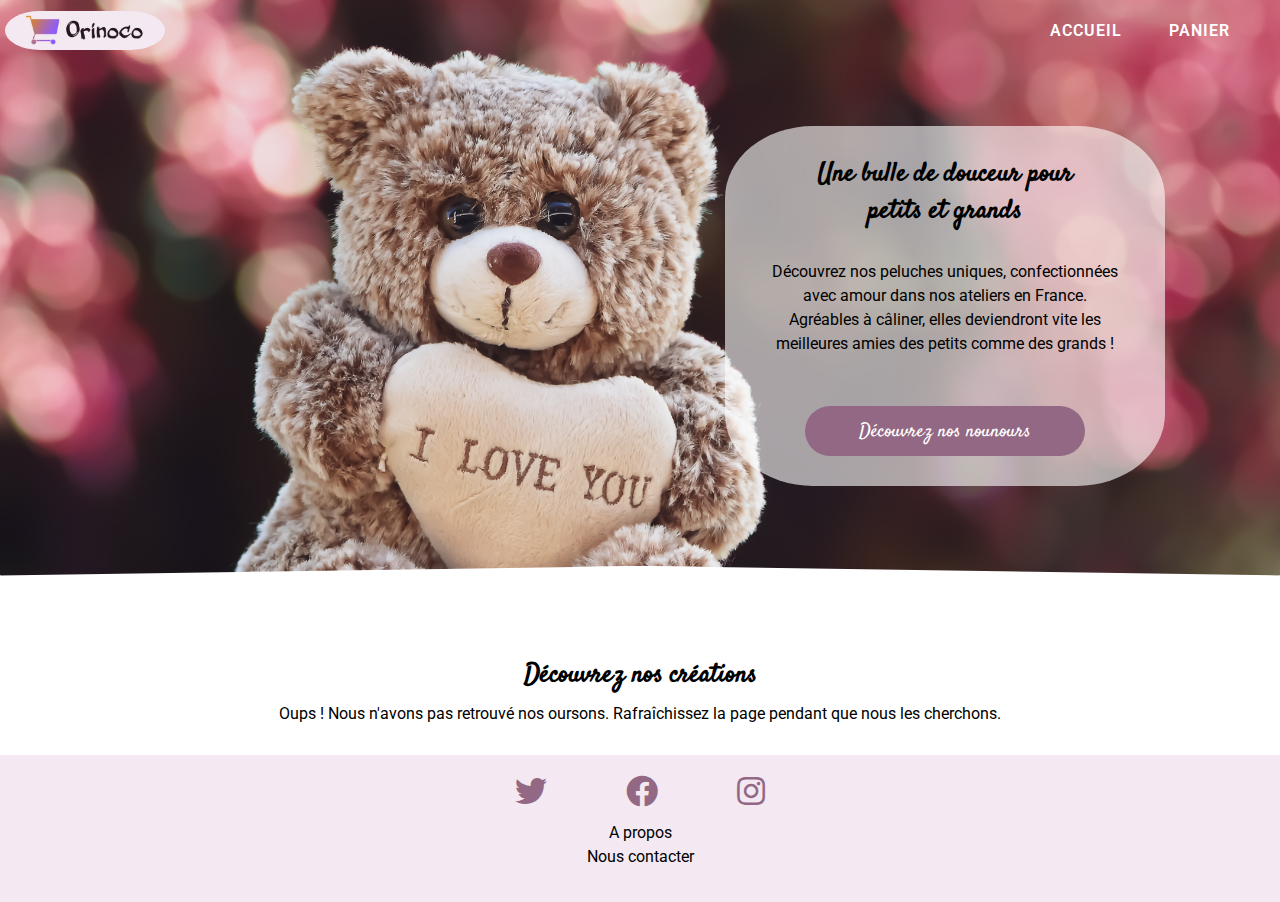
<file: frontend/index.html>
<!doctype html>
<html lang="FR">
<head>
    <meta charset="utf-8">
    <meta name="description" content="Découvrez nos peluches confectionnées en France. Toutes uniques, elles raviront petits et grands par leur">
    <meta name="viewport" content="width=device-width, initial-scale=1.0">
	<meta name="robots" content="index,follow">
    <link rel="shortcut icon" type="image/x-icon" href="./favicon_package_v0.16/favicon.ico">    

	<link rel="stylesheet" href="assets/css/style.css">
    <link href="https://fonts.googleapis.com/css2?family=Satisfy&display=swap" rel="stylesheet">
    <link href="https://fonts.googleapis.com/css2?family=Roboto:wght@100;300;400;500;700;900&family=Shrikhand&display=swap" rel="stylesheet">
    <link href="./fontawesome-free-5.15.3-web/fontawesome-free-5.15.3-web/css/all.min.css" type="text/css" rel="stylesheet">

    <title>Orinoco - Ours en peluche tout doux</title>    
</head>

<body>
    <div id="backgroundContainer">

    <!-- Header -->
    <header>
        <div id="logoPart">
            <a href="index.html"><img src="assets/img/logo_orinoco.jpg" alt="Logo Orinoco - créateur d'ours en peluche"></a>
        </div>
        <nav aria-label="Menu de navigation principal">
            <button id="mobileOnly" aria-expanded="false" aria-controls="navigationMenu" aria-label="Bouton de menu de navigation déroulable">
                <svg width="20" height="20" xmlns="http://www.w3.org/2000/svg" viewBox="0 0 448 512"><path d="M16 132h416c8.837 0 16-7.163 16-16V76c0-8.837-7.163-16-16-16H16C7.163 60 0 67.163 0 76v40c0 8.837 7.163 16 16 16zm0 160h416c8.837 0 16-7.163 16-16v-40c0-8.837-7.163-16-16-16H16c-8.837 0-16 7.163-16 16v40c0 8.837 7.163 16 16 16zm0 160h416c8.837 0 16-7.163 16-16v-40c0-8.837-7.163-16-16-16H16c-8.837 0-16 7.163-16 16v40c0 8.837 7.163 16 16 16z"/></svg>
            </button>
            <ul class="dropdownMenu inactive">
                <li><a aria-label="Bouton d'accès à la page d'accueil" aria-current="page" href="index.html">Accueil</a></li>
                <li><a aria-label="Bouton d'accès au panier" href="panier.html">Panier</a></li>
            </ul>
            <ul id="navigationMenu">
                <li><a aria-label="Bouton d'accès à la page d'accueil" aria-current="page" href="index.html">Accueil</a></li>
                <li><a aria-label="Bouton d'accès au panier" href="panier.html">Panier<span></span><svg class="cartIcon" width="23" height="23" xmlns="http://www.w3.org/2000/svg" viewBox="0 0 512 512"><!-- Font Awesome Free 5.15.4 by @fontawesome - https://fontawesome.com License - https://fontawesome.com/license/free (Icons: CC BY 4.0, Fonts: SIL OFL 1.1, Code: MIT License) --><path d="M256 8C119 8 8 119 8 256s111 248 248 248 248-111 248-248S393 8 256 8z"/></svg>
                </a></li>
            </ul>
        </nav>
    </header>
 
    <!-- Bannière hero et ours en peluche -->
    <main>
        <section aria-label="Bannière principale">
            <div id="heroSection">
                <div id="heroSection_blank">
                    <div>
                        <h1>Une bulle de douceur pour petits et grands</h1>
                        <p>Découvrez nos peluches uniques, confectionnées avec amour dans nos ateliers en France.<br> Agréables à câliner, elles deviendront vite les meilleures amies des petits comme des grands ! </p>
                    </div>
                    <div id="button">
                        <button aria-label="Accéder aux articles en vente" onclick="window.location.href = 'index.html#mainSection'">Découvrez nos nounours</button>
                    </div>
                </div>
            </div>
        </section>

        <section id="mainSection" aria-label="Articles en vente">
            <h2>Découvrez nos créations</h2>          
            <div class="mainSection__items">
                <template>
                    <a>
                        <article class="itemCard">
                            <img>
                            <div class="nameSection">
                                <h3></h3>
                                <p></p>
                            </div>
                            <p></p>
                            <button class="discoverButton">                               
                            </button>
                        </article>
                    </a>
                </template>
            </div>
        </section>
    </main>


    <!-- Footer --> 
    <footer>
        <div id="socialPart">
            <a aria-label="Logo Twitter cliquable" href="#"><i class="fab fa-twitter fa-2x" title="Logo cliquable : Twitter"></i></a>
            <a aria-label="Logo Facebook cliquable" href="#"><i class="fab fa-facebook fa-2x" title="Logo cliquable : Facebook"></i></a>
            <a aria-label="Logo Instagram cliquable" href="#"><i class="fab fa-instagram fa-2x" title="Logo cliquable : Instagram"></i></a>
        </div>
        <ul>
                <li><a href="#">A propos</a></li>
                <li><a href="#">Nous contacter</a></li>
        </ul>
    </footer>

    </div>

    <script src="assets/js/classes.js"></script>
    <script src="assets/js/cartManager.js"></script>
    <script src="assets/js/home.js"></script>
</body>
</file>
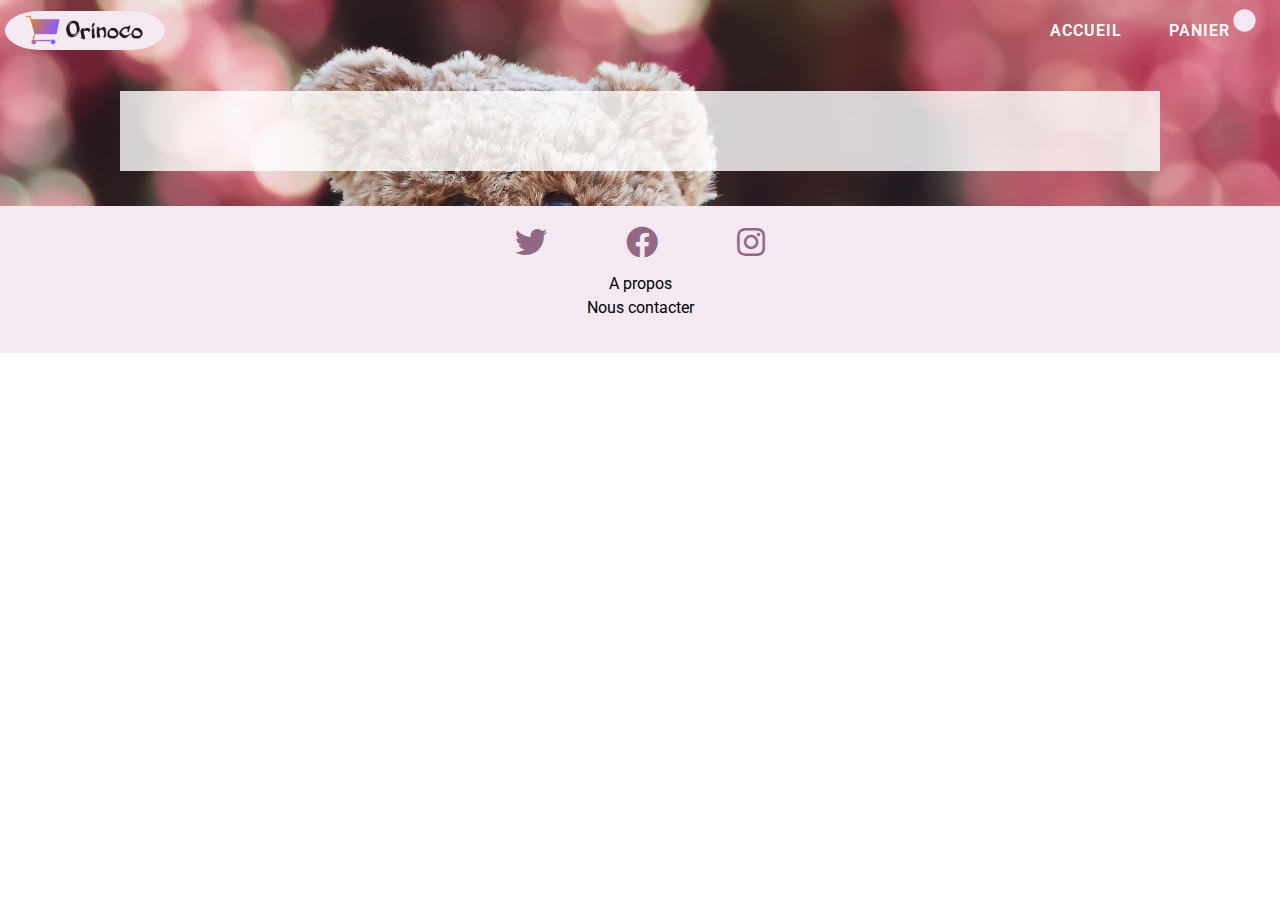
<file: frontend/confirm_commande.html>
<!doctype html>
<html lang="FR">
<head>
    <meta charset="utf-8">
    <meta name="viewport" content="width=device-width, initial-scale=1.0">
	<meta name="robots" content="index,follow">
    <link rel="shortcut icon" type="image/x-icon" href="./favicon_package_v0.16/favicon.ico">      

	<link rel="stylesheet" href="assets/css/orderconfirmstyle.css">
    <link href="https://fonts.googleapis.com/css2?family=Satisfy&display=swap" rel="stylesheet">
    <link href="https://fonts.googleapis.com/css2?family=Roboto:wght@100;300;400;500;700;900&family=Shrikhand&display=swap" rel="stylesheet">
    <link href="./fontawesome-free-5.15.3-web/fontawesome-free-5.15.3-web/css/all.min.css" type="text/css" rel="stylesheet">

    <title>Confirmation de commande - Orinoco</title>    
</head>

<body>
    <div id="backgroundContainer">

    <!-- Header -->
    <header>
        <div id="logoPart">
            <a href="index.html"><img src="assets/img/logo_orinoco.jpg" alt="Logo Orinoco - créateur d'ours en peluche"></a>
        </div>
        <nav aria-label="Menu de navigation principal">
            <button id="mobileOnly" aria-expanded="false" aria-controls="navigationMenu" aria-label="Bouton de menu de navigation déroulable">
                <svg width="20" height="20" xmlns="http://www.w3.org/2000/svg" viewBox="0 0 448 512"><path d="M16 132h416c8.837 0 16-7.163 16-16V76c0-8.837-7.163-16-16-16H16C7.163 60 0 67.163 0 76v40c0 8.837 7.163 16 16 16zm0 160h416c8.837 0 16-7.163 16-16v-40c0-8.837-7.163-16-16-16H16c-8.837 0-16 7.163-16 16v40c0 8.837 7.163 16 16 16zm0 160h416c8.837 0 16-7.163 16-16v-40c0-8.837-7.163-16-16-16H16c-8.837 0-16 7.163-16 16v40c0 8.837 7.163 16 16 16z"/></svg>
            </button>
            <ul class="dropdownMenu inactive">
                <li><a aria-label="Bouton d'accès à la page d'accueil" href="index.html">Accueil</a></li>
                <li><a aria-label="Bouton d'accès au panier" href="panier.html">Panier</a></li>
            </ul>
            <ul id="navigationMenu">
                <li><a aria-label="Bouton d'accès à la page d'accueil" href="index.html">Accueil</a></li>
                <li><a aria-label="Bouton d'accès au panier" href="panier.html">Panier<span></span><svg class="cartIcon" width="23" height="23" xmlns="http://www.w3.org/2000/svg" viewBox="0 0 512 512"><!-- Font Awesome Free 5.15.4 by @fontawesome - https://fontawesome.com License - https://fontawesome.com/license/free (Icons: CC BY 4.0, Fonts: SIL OFL 1.1, Code: MIT License) --><path d="M256 8C119 8 8 119 8 256s111 248 248 248 248-111 248-248S393 8 256 8z"/></svg>
                </a></li>
            </ul>
        </nav>
    </header>

    <!-- Contenu du panier et formulaire de commande -->
    <main>
        <div id="confirmSection">
            <template>
                <h1></h1>
                <p></p>
                <h2>Récapitulatif de la commande</h2>
                <table>
                    <thead>
                        <tr>
                            <th>Libellé produit</th>
                            <th>Couleur</th>
                            <th>Quantité</th>
                            <th>Prix TTC</th>
                        </tr>
                    </thead>
                    <tbody>
                    </tbody>
                    <tfoot>
                        <tr>
                            <td colspan="3">Montant total TTC</td>
                            <td id="totalPrice"></td>
                        </tr>
                    </tfoot>
                </table>
                <p id="mailSentence"></p>
                <p>Des questions ? Pour toute demande, contactez-nous au 01.02.03.04.05.</p>
            </template>
        </div>
    </main>


    <!-- Footer -->
    <footer>
        <div id="socialPart">
            <a aria-label="Logo Twitter cliquable" href="#"><i class="fab fa-twitter fa-2x"></i></a>
            <a aria-label="Logo Facebook cliquable" href="#"><i class="fab fa-facebook fa-2x"></i></a>
            <a aria-label="Logo Instagram cliquable" href="#"><i class="fab fa-instagram fa-2x"></i></a>
        </div>
        <ul>
                <li><a href="#">A propos</a></li>
                <li><a href="#">Nous contacter</a></li>
        </ul> 
    </footer>
</div>

<script src="assets/js/classes.js"></script>
<script src="assets/js/cartManager.js"></script>
<script src="assets/js/orderconfirm.js"></script>
</body>
</html>
</file>
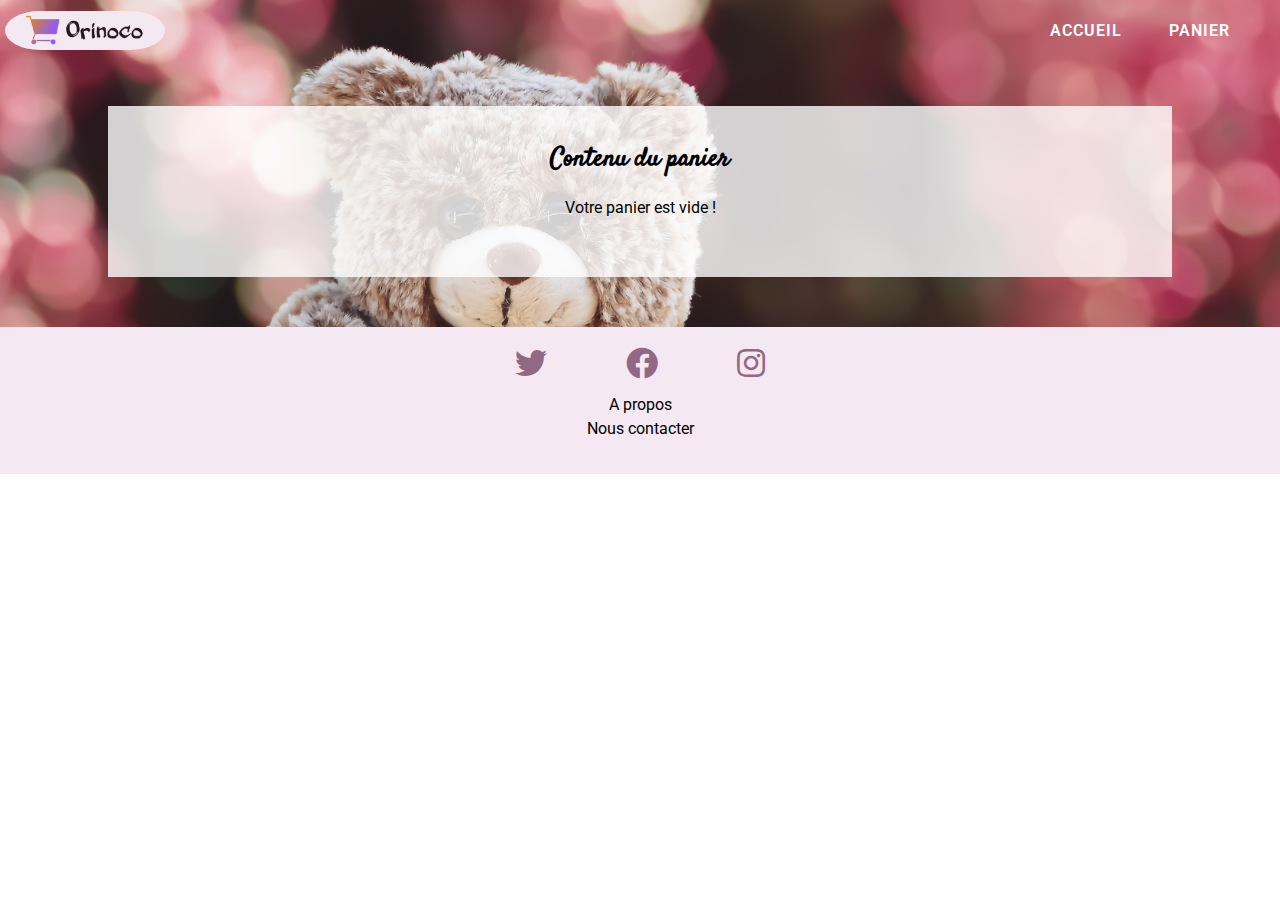
<file: frontend/panier.html>
<!DOCTYPE html>
<html lang="FR">
<head>
    <meta charset="utf-8">
    <meta name="viewport" content="width=device-width, initial-scale=1.0">
	<meta name="robots" content="index,follow">
    <link rel="shortcut icon" type="image/x-icon" href="./favicon_package_v0.16/favicon.ico">     

	<link rel="stylesheet" href="assets/css/cartstyle.css">
    <link href="https://fonts.googleapis.com/css2?family=Satisfy&display=swap" rel="stylesheet">
    <link href="https://fonts.googleapis.com/css2?family=Roboto:wght@100;300;400;500;700;900&family=Shrikhand&display=swap" rel="stylesheet">
    <link href="./fontawesome-free-5.15.3-web/fontawesome-free-5.15.3-web/css/all.min.css" type="text/css" rel="stylesheet">

    <title>Votre panier - Orinoco</title>    
</head>

<body>
    <div id="backgroundContainer">

    <!-- Header -->
    <header>
        <div id="logoPart">
            <a href="index.html"><img src="assets/img/logo_orinoco.jpg" alt="Logo Orinoco - créateur d'ours en peluche"></a>
        </div>
        <nav aria-label="Menu de navigation principal">
            <button id="mobileOnly" aria-expanded="false" aria-controls="navigationMenu" aria-label="Bouton de menu de navigation déroulable">
                <svg width="20" height="20" xmlns="http://www.w3.org/2000/svg" viewBox="0 0 448 512"><path d="M16 132h416c8.837 0 16-7.163 16-16V76c0-8.837-7.163-16-16-16H16C7.163 60 0 67.163 0 76v40c0 8.837 7.163 16 16 16zm0 160h416c8.837 0 16-7.163 16-16v-40c0-8.837-7.163-16-16-16H16c-8.837 0-16 7.163-16 16v40c0 8.837 7.163 16 16 16zm0 160h416c8.837 0 16-7.163 16-16v-40c0-8.837-7.163-16-16-16H16c-8.837 0-16 7.163-16 16v40c0 8.837 7.163 16 16 16z"/></svg>
            </button>
            <ul class="dropdownMenu inactive">
                <li><a aria-label="Bouton d'accès à la page d'accueil" href="index.html">Accueil</a></li>
                <li><a aria-label="Bouton d'accès au panier"  aria-current="page" href="panier.html">Panier</a></li>
            </ul>
            <ul id="navigationMenu">
                <li><a aria-label="Bouton d'accès à la page d'accueil"  href="index.html">Accueil</a></li>
                <li><a aria-label="Bouton d'accès au panier" aria-current="page" href="panier.html">Panier<span></span><svg class="cartIcon" width="23" height="23" xmlns="http://www.w3.org/2000/svg" viewBox="0 0 512 512"><!-- Font Awesome Free 5.15.4 by @fontawesome - https://fontawesome.com License - https://fontawesome.com/license/free (Icons: CC BY 4.0, Fonts: SIL OFL 1.1, Code: MIT License) --><path d="M256 8C119 8 8 119 8 256s111 248 248 248 248-111 248-248S393 8 256 8z"/></svg>
                </a></li>
            </ul>
        </nav>
    </header>
    

    <!-- Contenu du panier et formulaire de commande --> 
    <main>
        <div id="cartSection">
            <h1>Contenu du panier</h1>
            <div id="cartSection__items">
                <table>
                    <thead>
                        <tr>
                            <th class="imageColumn">Article</th>
                            <th>Libellé produit</th>
                            <th>Couleur</th>
                            <th>Prix unitaire</th>
                            <th>Quantité</th>
                            <td></td>
                            <th>Total</th>
                        </tr>
                    </thead>
                    <tbody>
                        <template>
                            <tr>
                                <td class="imageColumn" ><img></td>
                                <td></td>
                                <td></td>
                                <td></td>
                                <td class="quantityCell">
                                    <svg class="changeQuantity__item minusSign" width="15" height="15" aria-label="Enlever un article" xmlns="http://www.w3.org/2000/svg" viewBox="0 0 448 512"><path d="M400 32H48C21.5 32 0 53.5 0 80v352c0 26.5 21.5 48 48 48h352c26.5 0 48-21.5 48-48V80c0-26.5-21.5-48-48-48zM92 296c-6.6 0-12-5.4-12-12v-56c0-6.6 5.4-12 12-12h264c6.6 0 12 5.4 12 12v56c0 6.6-5.4 12-12 12H92z"/></svg>    
                                    <label>Quantité</label>
                                    <input size="1" type="number" aria-disabled="true" disabled/>
                                    <svg class="changeQuantity__item plusSign" width="15" height="15" aria-label="Ajouter un article" xmlns="http://www.w3.org/2000/svg" viewBox="0 0 448 512"><path d="M400 32H48C21.5 32 0 53.5 0 80v352c0 26.5 21.5 48 48 48h352c26.5 0 48-21.5 48-48V80c0-26.5-21.5-48-48-48zm-32 252c0 6.6-5.4 12-12 12h-92v92c0 6.6-5.4 12-12 12h-56c-6.6 0-12-5.4-12-12v-92H92c-6.6 0-12-5.4-12-12v-56c0-6.6 5.4-12 12-12h92v-92c0-6.6 5.4-12 12-12h56c6.6 0 12 5.4 12 12v92h92c6.6 0 12 5.4 12 12v56z"/></svg>                                                                       
                                </td>
                                <td><svg class="binSvg" width="15" height="15" aria-label="Bouton de mise à la poubelle de l'article" xmlns="http://www.w3.org/2000/svg" viewBox="0 0 448 512"><path d="M32 464a48 48 0 0 0 48 48h288a48 48 0 0 0 48-48V128H32zm272-256a16 16 0 0 1 32 0v224a16 16 0 0 1-32 0zm-96 0a16 16 0 0 1 32 0v224a16 16 0 0 1-32 0zm-96 0a16 16 0 0 1 32 0v224a16 16 0 0 1-32 0zM432 32H312l-9.4-18.7A24 24 0 0 0 281.1 0H166.8a23.72 23.72 0 0 0-21.4 13.3L136 32H16A16 16 0 0 0 0 48v32a16 16 0 0 0 16 16h416a16 16 0 0 0 16-16V48a16 16 0 0 0-16-16z"/></svg>
                                </td>
                                <td></td>
                            </tr>
                        </template>
                    </tbody> 
                    <tfoot> 
                        <tr>
                            <td colspan="7" id="totalPriceCart"><strong>Montant total TTC : </strong></td>
                        </tr>                       
                    </tfoot>
                </table>  
         
            </div>
            <h2>C'est presque terminé ! Il ne nous manque que quelques informations...</h2>
            <form action="#" method="POST" id="orderForm">
                <div class="formInputs">
                    <div>
                        <label for="firstName">Prénom</label><input class="formInputs__input" id="firstName" name="firstName" size="30" placeholder="André" pattern="[a-zA-ZÀ-ÿ- ]+" minlength="2" required aria-required="true"/>
                    </div>
                    <div>
                        <label for="lastName">Nom</label><input class="formInputs__input" id="lastName" name="lastName" size="30" placeholder="Dupont" pattern="[a-zA-ZÀ-ÿ- ]+" minlength="2" required aria-required="true"/>
                    </div>
                    <div>
                        <label for="address">Adresse</label><input class="formInputs__input" id="address" name="address" size="30" placeholder="2 Rue du Petit Pont" pattern="[0-9a-zA-ZÀ-ÿ- ]+" minlength="7" required aria-required="true" />
                    </div>
                    <div>
                        <label for="city">Ville</label><input class="formInputs__input" id="city" name="city" size="30" placeholder="Saint-Priest" pattern="[a-zA-ZÀ-ÿ- ]+" minlength="2" required aria-required="true" />
                    </div>
                    <div>
                        <label for="email">Adresse mail</label><input class="formInputs__input" id="email" name="email" type="email" pattern="[a-z0-9._+-]+@[a-z0-9.-]+\.[a-z]{2,3}$" size="30" placeholder="andredupont@gmail.com" required aria-required="true" />
                    </div>
                </div>
                <div id="button">
                    <button id="orderButton" type="submit">Commander</button>
                </div>
            </form>
        </div>
    </main>


    <!-- Footer -->
    <footer>
        <div id="socialPart">
            <a aria-label="Logo Twitter cliquable" href="#"><i class="fab fa-twitter fa-2x"></i></a>
            <a aria-label="Logo Facebook cliquable" href="#"><i class="fab fa-facebook fa-2x"></i></a>
            <a aria-label="Logo Instagram cliquable" href="#"><i class="fab fa-instagram fa-2x"></i></a>
        </div>
        <ul>
                <li><a href="#">A propos</a></li>
                <li><a href="#">Nous contacter</a></li>
        </ul>
    </footer>
</div>

<script src="assets/js/classes.js"></script>
<script src="assets/js/cartManager.js"></script>
<script src="assets/js/cart.js"></script>
</body>
</html>
</file>
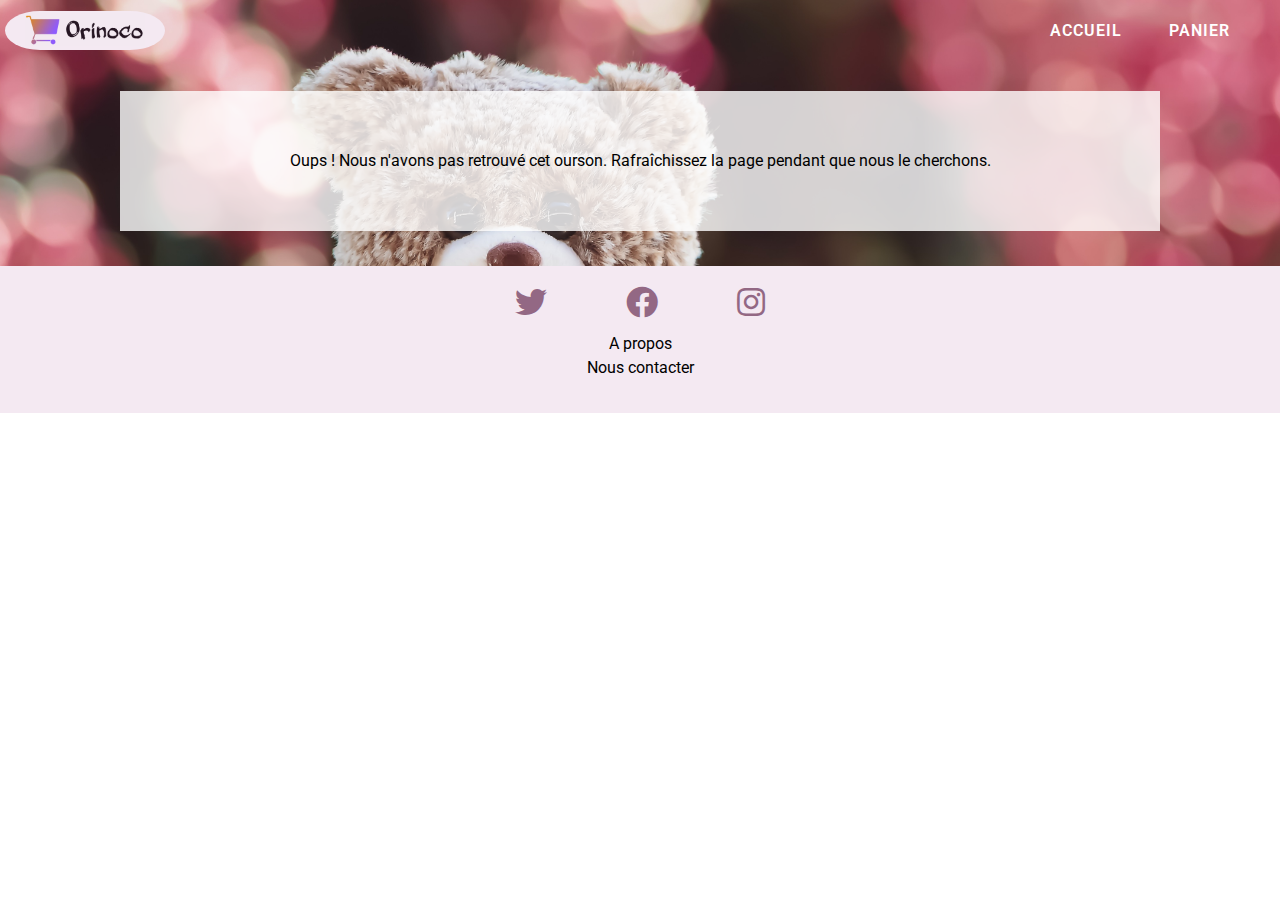
<file: frontend/produit.html>
<!doctype html>
<html lang="FR">
<head>
    <meta charset="utf-8">
    <meta name="viewport" content="width=device-width, initial-scale=1.0">
	<meta name="robots" content="index,follow">
    <link rel="shortcut icon" type="image/x-icon" href="./favicon_package_v0.16/favicon.ico">     

	<link rel="stylesheet" href="assets/css/productstyle.css">
    <link href="https://fonts.googleapis.com/css2?family=Satisfy&display=swap" rel="stylesheet">
    <link href="https://fonts.googleapis.com/css2?family=Roboto:wght@100;300;400;500;700;900&family=Shrikhand&display=swap" rel="stylesheet">
    <link href="./fontawesome-free-5.15.3-web/fontawesome-free-5.15.3-web/css/all.min.css" type="text/css" rel="stylesheet">

    <title>Informations produit - Orinoco</title>    
</head>

<body>
    <div id="backgroundContainer">

    <!-- Header -->
    <header>
        <div id="logoPart">
            <a href="index.html"><img src="assets/img/logo_orinoco.jpg" alt="Logo Orinoco - créateur d'ours en peluche"></a>
        </div>
        <nav aria-label="Menu de navigation principal">
            <button id="mobileOnly" aria-expanded="false" aria-controls="navigationMenu" aria-label="Bouton de menu de navigation déroulable">
                <svg width="20" height="20" xmlns="http://www.w3.org/2000/svg" viewBox="0 0 448 512"><path d="M16 132h416c8.837 0 16-7.163 16-16V76c0-8.837-7.163-16-16-16H16C7.163 60 0 67.163 0 76v40c0 8.837 7.163 16 16 16zm0 160h416c8.837 0 16-7.163 16-16v-40c0-8.837-7.163-16-16-16H16c-8.837 0-16 7.163-16 16v40c0 8.837 7.163 16 16 16zm0 160h416c8.837 0 16-7.163 16-16v-40c0-8.837-7.163-16-16-16H16c-8.837 0-16 7.163-16 16v40c0 8.837 7.163 16 16 16z"/></svg>
            </button>
            <ul class="dropdownMenu inactive">
                <li><a aria-label="Bouton d'accès à la page d'accueil" href="index.html">Accueil</a></li>
                <li><a aria-label="Bouton d'accès au panier" href="panier.html">Panier</a></li>
            </ul>
            <ul id="navigationMenu">
                <li><a aria-label="Bouton d'accès à la page d'accueil" href="index.html">Accueil</a></li>
                <li><a aria-label="Bouton d'accès au panier" href="panier.html">Panier<span></span><svg class="cartIcon" width="23" height="23" xmlns="http://www.w3.org/2000/svg" viewBox="0 0 512 512"><!-- Font Awesome Free 5.15.4 by @fontawesome - https://fontawesome.com License - https://fontawesome.com/license/free (Icons: CC BY 4.0, Fonts: SIL OFL 1.1, Code: MIT License) --><path d="M256 8C119 8 8 119 8 256s111 248 248 248 248-111 248-248S393 8 256 8z"/></svg>
                </a></li>
            </ul>
        </nav>
    </header>

    <!-- Contenu principal - Présentation de l'article sélectionné -->
    <main>
        <div id="productSection">
            <template>
                <h1></h1> 
                <div id="teddyPresentation">
                    <img>
                    <div id="teddyPresentation__info">
                        <p></p>
                        <p></p>
                    </div>
                    <div>
                        <form method="POST" action="#" aria-label="Choix de la couleur de l'article">
                            <p>
                                <label for="colors">Quelle couleur préférez-vous pour votre nouveau compagnon ?</label>
                                <select name="colors" id="colors">
                                </select>
                            </p>
                        </form> 
                        <button class="addToCartButton">
                            Ajouter au panier
                        </button>
                    </div>
                </div>
            </template>
        </div>       
    </main>


    <!-- Footer --> 
    <footer>
        <div id="socialPart">
            <a aria-label="Logo Twitter cliquable" href="#"><i class="fab fa-twitter fa-2x" title="Logo cliquable : Twitter"></i></a>
            <a aria-label="Logo Facebook cliquable" href="#"><i class="fab fa-facebook fa-2x" title="Logo cliquable : Facebook"></i></a>
            <a aria-label="Logo Instagram cliquable" href="#"><i class="fab fa-instagram fa-2x" title="Logo cliquable : Instagram"></i></a>
        </div> 
        <ul>
                <li><a href="#">A propos</a></li>
                <li><a href="#">Nous contacter</a></li>
        </ul>
    </footer>
</div>

<script src="assets/js/classes.js"></script>
<script src="assets/js/cartManager.js"></script>
<script src="assets/js/product.js"></script> 

</body>
</html>
</file>
<file: frontend/assets/css/style.css>
body {
  margin: 0;
  padding: 0;
  width: auto;
  font-family: "Roboto";
}

h1, h2 {
  font-family: "Satisfy";
  margin: auto;
}

p {
  margin-top: 10px;
  padding: 0;
}

a {
  color: black;
  text-decoration: none;
}

span {
  position: absolute;
  top: 10px;
  right: 30px;
  z-index: 1;
  color: black;
}

span.noDisplay {
  display: none;
  color: transparent;
}

header {
  display: -webkit-box;
  display: -ms-flexbox;
  display: flex;
  -webkit-box-pack: justify;
      -ms-flex-pack: justify;
          justify-content: space-between;
  -webkit-box-align: center;
      -ms-flex-align: center;
          align-items: center;
  padding: 0;
}

@media all and (min-width: 483px) {
  header {
    padding: 0 50px 0px 0px;
  }
}

header img {
  width: 80px;
  margin-top: 5px;
}

@media all and (min-width: 483px) {
  header img {
    width: 120px;
    margin-top: 2px;
  }
}

header a {
  font-weight: 600;
  color: white;
  text-transform: uppercase;
  letter-spacing: 1px;
}

nav ul {
  display: none;
}

@media all and (min-width: 483px) {
  nav ul {
    display: initial;
    display: -webkit-box;
    display: -ms-flexbox;
    display: flex;
    width: 180px;
    -webkit-box-pack: justify;
        -ms-flex-pack: justify;
            justify-content: space-between;
  }
}

nav ul li {
  color: white;
}

.dropdownMenu {
  width: 100%;
  height: 75px;
  margin: auto;
  position: absolute;
  top: 50px;
  right: 0px;
  padding: 5px 0;
  color: black;
  background-color: #392934e0;
}

.dropdownMenu.inactive {
  display: none;
}

.dropdownMenu.active {
  display: initial;
}

@media all and (min-width: 483px) {
  .dropdownMenu.active {
    display: none;
  }
}

.dropdownMenu li {
  padding: 5px 0;
}

#mobileOnly {
  fill: white;
  background-color: transparent;
  padding-top: 15px;
  width: 80px;
  border-radius: 0;
}

@media all and (min-width: 483px) {
  #mobileOnly {
    display: none;
  }
}

#mobileOnly:hover::after {
  opacity: 0;
}

#mobileOnly.opened {
  background-color: #392934e0;
}

#logoPart {
  background-color: #f4e9f2;
  width: 110px;
  border-radius: 30% / 70%;
  margin: 5px 0px 0px 5px;
  text-align: center;
}

@media all and (min-width: 483px) {
  #logoPart {
    width: 160px;
  }
}

.cartIcon {
  position: absolute;
  top: 9px;
  right: 24px;
  z-index: 0;
  fill: #f4e9f2;
}

.cartIcon.noDisplay {
  display: none;
}

#backgroundContainer {
  background-image: url(../img/teddy-5091798.jpg);
  background-attachment: fixed;
  background-size: cover;
  background-position-x: -100px;
}

@media all and (min-width: 993px) {
  #backgroundContainer {
    background-position-x: -70px;
  }
}

button {
  background-color: #936884;
  color: white;
  height: 50px;
  border-radius: 25px;
  cursor: pointer;
  position: relative;
  border: none;
  font-size: 1.2em;
  font-family: "Satisfy";
}

button:hover::after {
  opacity: 0.2;
}

button::after {
  content: "";
  position: absolute;
  top: 0;
  right: 0;
  bottom: 0;
  left: 0;
  background-color: #c9b2c1;
  color: white;
  border: none;
  border-radius: 25px;
  opacity: 0;
  -webkit-transition: opacity 250ms;
  transition: opacity 250ms;
  -webkit-box-shadow: 2px 2px 10px #936884;
          box-shadow: 2px 2px 10px #936884;
}

footer {
  background-color: #f4e9f2;
  margin: 0;
  padding: 20px 0;
}

ul {
  text-align: center;
  list-style-type: none;
  padding: 0;
}

ul li {
  margin-top: 5px;
}

#socialPart {
  width: 70%;
  margin: auto;
  display: -webkit-box;
  display: -ms-flexbox;
  display: flex;
  -webkit-box-pack: justify;
      -ms-flex-pack: justify;
          justify-content: space-between;
}

@media all and (min-width: 483px) {
  #socialPart {
    width: 250px;
  }
}

i {
  color: #936884;
}

i:hover {
  color: #573e4e;
}

a {
  width: auto;
}

@media all and (min-width: 993px) {
  a {
    max-width: 250px;
  }
}

h1, h2 {
  font-size: 1.6em;
}

h1 {
  width: 85%;
  padding: 10px 0;
}

@media all and (min-width: 483px) {
  h1 {
    width: 70%;
  }
}

h2 {
  margin: auto;
  margin-top: 50px;
}

@media all and (min-width: 483px) {
  h2 {
    padding-top: 40px;
  }
}

button {
  width: 70%;
}

section {
  text-align: center;
}

#heroSection {
  height: 500px;
  margin: 0 auto 10px auto;
  display: -webkit-box;
  display: -ms-flexbox;
  display: flex;
  -webkit-box-orient: vertical;
  -webkit-box-direction: normal;
      -ms-flex-direction: column;
          flex-direction: column;
  -ms-flex-pack: distribute;
      justify-content: space-around;
}

@media all and (min-width: 483px) {
  #heroSection {
    height: 400px;
  }
}

@media all and (min-width: 993px) {
  #heroSection {
    height: 500px;
    background-color: transparent;
    -webkit-box-align: end;
        -ms-flex-align: end;
            align-items: flex-end;
    padding-right: 100px;
  }
}

#heroSection_blank {
  background-color: rgba(255, 255, 255, 0.6);
  padding: 20px 20px 30px 20px;
  margin: 0px 10px 0px 10px;
  height: 310px;
}

@media all and (min-width: 483px) {
  #heroSection_blank {
    margin: 0px auto;
    width: 400px;
    border-radius: 10%;
  }
}

@media all and (min-width: 993px) {
  #heroSection_blank {
    border-radius: 20%;
    margin: 0px 15px 0px 0px;
  }
}

#heroSection_blank p {
  margin: 3% 0 9% 0;
  line-height: 1.5em;
}

@media all and (min-width: 483px) {
  #heroSection_blank p {
    margin: 20px 5% 50px 5%;
  }
}

#mainSection {
  -webkit-clip-path: polygon(50% 0%, 100% 1%, 100% 100%, 0 100%, 0% 1%);
          clip-path: polygon(50% 0%, 100% 1%, 100% 100%, 0 100%, 0% 1%);
  background-color: white;
  margin: 0;
  border: white solid 1px;
}

@media all and (min-width: 483px) {
  #mainSection {
    -webkit-clip-path: polygon(50% 0%, 100% 5%, 100% 100%, 0 100%, 0% 5%);
            clip-path: polygon(50% 0%, 100% 5%, 100% 100%, 0 100%, 0% 5%);
  }
}

.mainSection__items {
  display: -webkit-box;
  display: -ms-flexbox;
  display: flex;
  -webkit-box-orient: horizontal;
  -webkit-box-direction: normal;
      -ms-flex-direction: row;
          flex-direction: row;
  -ms-flex-wrap: wrap;
      flex-wrap: wrap;
  -webkit-box-pack: center;
      -ms-flex-pack: center;
          justify-content: center;
}

@media all and (min-width: 993px) {
  .mainSection__items {
    -webkit-box-pack: space-evenly;
        -ms-flex-pack: space-evenly;
            justify-content: space-evenly;
  }
}

.itemCard {
  width: 70%;
  max-width: 300px;
  border-radius: 20%;
  margin: 50px auto;
}

@media all and (min-width: 993px) {
  .itemCard {
    width: 25%;
    min-width: 200px;
  }
}

.itemCard img {
  width: 100%;
  border-radius: 20%;
}

.itemCard p:nth-child(3) {
  padding: 0 15px 0 15px;
  font-size: 0.8em;
}

.itemCard button {
  margin: 25px 0px;
}

.nameSection {
  display: -webkit-box;
  display: -ms-flexbox;
  display: flex;
  -ms-flex-pack: distribute;
      justify-content: space-around;
  -webkit-box-align: baseline;
      -ms-flex-align: baseline;
          align-items: baseline;
}

.nameSection .cartButton {
  width: 60px;
  position: relative;
}

.discoverButton {
  width: 100%;
}
/*# sourceMappingURL=style.css.map */
</file>
<file: frontend/assets/css/orderconfirmstyle.css>
body {
  margin: 0;
  padding: 0;
  width: auto;
  font-family: "Roboto";
}

h1, h2 {
  font-family: "Satisfy";
  margin: auto;
}

p {
  margin-top: 10px;
  padding: 0;
}

a {
  color: black;
  text-decoration: none;
}

span {
  position: absolute;
  top: 10px;
  right: 30px;
  z-index: 1;
  color: black;
}

span.noDisplay {
  display: none;
  color: transparent;
}

header {
  display: -webkit-box;
  display: -ms-flexbox;
  display: flex;
  -webkit-box-pack: justify;
      -ms-flex-pack: justify;
          justify-content: space-between;
  -webkit-box-align: center;
      -ms-flex-align: center;
          align-items: center;
  padding: 0;
}

@media all and (min-width: 483px) {
  header {
    padding: 0 50px 0px 0px;
  }
}

header img {
  width: 80px;
  margin-top: 5px;
}

@media all and (min-width: 483px) {
  header img {
    width: 120px;
    margin-top: 2px;
  }
}

header a {
  font-weight: 600;
  color: white;
  text-transform: uppercase;
  letter-spacing: 1px;
}

nav ul {
  display: none;
}

@media all and (min-width: 483px) {
  nav ul {
    display: initial;
    display: -webkit-box;
    display: -ms-flexbox;
    display: flex;
    width: 180px;
    -webkit-box-pack: justify;
        -ms-flex-pack: justify;
            justify-content: space-between;
  }
}

nav ul li {
  color: white;
}

.dropdownMenu {
  width: 100%;
  height: 75px;
  margin: auto;
  position: absolute;
  top: 50px;
  right: 0px;
  padding: 5px 0;
  color: black;
  background-color: #392934e0;
}

.dropdownMenu.inactive {
  display: none;
}

.dropdownMenu.active {
  display: initial;
}

@media all and (min-width: 483px) {
  .dropdownMenu.active {
    display: none;
  }
}

.dropdownMenu li {
  padding: 5px 0;
}

#mobileOnly {
  fill: white;
  background-color: transparent;
  padding-top: 15px;
  width: 80px;
  border-radius: 0;
}

@media all and (min-width: 483px) {
  #mobileOnly {
    display: none;
  }
}

#mobileOnly:hover::after {
  opacity: 0;
}

#mobileOnly.opened {
  background-color: #392934e0;
}

#logoPart {
  background-color: #f4e9f2;
  width: 110px;
  border-radius: 30% / 70%;
  margin: 5px 0px 0px 5px;
  text-align: center;
}

@media all and (min-width: 483px) {
  #logoPart {
    width: 160px;
  }
}

.cartIcon {
  position: absolute;
  top: 9px;
  right: 24px;
  z-index: 0;
  fill: #f4e9f2;
}

.cartIcon.noDisplay {
  display: none;
}

#backgroundContainer {
  background-image: url(../img/teddy-5091798.jpg);
  background-attachment: fixed;
  background-size: cover;
  background-position-x: -100px;
}

@media all and (min-width: 993px) {
  #backgroundContainer {
    background-position-x: -70px;
  }
}

button {
  background-color: #936884;
  color: white;
  height: 50px;
  border-radius: 25px;
  cursor: pointer;
  position: relative;
  border: none;
  font-size: 1.2em;
  font-family: "Satisfy";
}

button:hover::after {
  opacity: 0.2;
}

button::after {
  content: "";
  position: absolute;
  top: 0;
  right: 0;
  bottom: 0;
  left: 0;
  background-color: #c9b2c1;
  color: white;
  border: none;
  border-radius: 25px;
  opacity: 0;
  -webkit-transition: opacity 250ms;
  transition: opacity 250ms;
  -webkit-box-shadow: 2px 2px 10px #936884;
          box-shadow: 2px 2px 10px #936884;
}

footer {
  background-color: #f4e9f2;
  margin: 0;
  padding: 20px 0;
}

ul {
  text-align: center;
  list-style-type: none;
  padding: 0;
}

ul li {
  margin-top: 5px;
}

#socialPart {
  width: 70%;
  margin: auto;
  display: -webkit-box;
  display: -ms-flexbox;
  display: flex;
  -webkit-box-pack: justify;
      -ms-flex-pack: justify;
          justify-content: space-between;
}

@media all and (min-width: 483px) {
  #socialPart {
    width: 250px;
  }
}

i {
  color: #936884;
}

i:hover {
  color: #573e4e;
}

h1 {
  font-size: 1.6em;
  width: 60%;
  padding: 10px 0;
}

@media all and (min-width: 993px) {
  h1 {
    width: 70%;
  }
}

h2 {
  font-size: 1.2em;
  padding-top: 20px;
  margin: 30px 20px 0px 20px;
}

p {
  font-size: 0.8em;
}

@media all and (min-width: 483px) {
  p {
    font-size: 0.9em;
  }
}

button {
  width: 55%;
}

@media all and (min-width: 483px) {
  button {
    width: 220px;
  }
}

#confirmSection {
  background-color: rgba(255, 255, 255, 0.8);
  text-align: center;
  padding: 50px 20px 30px 20px;
  margin: 15px 15px 35px 15px;
}

@media all and (min-width: 993px) {
  #confirmSection {
    width: 80%;
    margin: 35px auto;
    max-width: 1000px;
  }
}

table {
  margin: 15px auto 25px auto;
  border-collapse: collapse;
}

table th, table td {
  border: 0.5px solid black;
  width: 250px;
}

table th {
  background-color: #936884;
  color: white;
}
/*# sourceMappingURL=orderconfirmstyle.css.map */
</file>
<file: frontend/assets/css/cartstyle.css>
@charset "UTF-8";
body {
  margin: 0;
  padding: 0;
  width: auto;
  font-family: "Roboto";
}

h1, h2 {
  font-family: "Satisfy";
  margin: auto;
}

p {
  margin-top: 10px;
  padding: 0;
}

a {
  color: black;
  text-decoration: none;
}

span {
  position: absolute;
  top: 10px;
  right: 30px;
  z-index: 1;
  color: black;
}

span.noDisplay {
  display: none;
  color: transparent;
}

header {
  display: -webkit-box;
  display: -ms-flexbox;
  display: flex;
  -webkit-box-pack: justify;
      -ms-flex-pack: justify;
          justify-content: space-between;
  -webkit-box-align: center;
      -ms-flex-align: center;
          align-items: center;
  padding: 0;
}

@media all and (min-width: 483px) {
  header {
    padding: 0 50px 0px 0px;
  }
}

header img {
  width: 80px;
  margin-top: 5px;
}

@media all and (min-width: 483px) {
  header img {
    width: 120px;
    margin-top: 2px;
  }
}

header a {
  font-weight: 600;
  color: white;
  text-transform: uppercase;
  letter-spacing: 1px;
}

nav ul {
  display: none;
}

@media all and (min-width: 483px) {
  nav ul {
    display: initial;
    display: -webkit-box;
    display: -ms-flexbox;
    display: flex;
    width: 180px;
    -webkit-box-pack: justify;
        -ms-flex-pack: justify;
            justify-content: space-between;
  }
}

nav ul li {
  color: white;
}

.dropdownMenu {
  width: 100%;
  height: 75px;
  margin: auto;
  position: absolute;
  top: 50px;
  right: 0px;
  padding: 5px 0;
  color: black;
  background-color: #392934e0;
}

.dropdownMenu.inactive {
  display: none;
}

.dropdownMenu.active {
  display: initial;
}

@media all and (min-width: 483px) {
  .dropdownMenu.active {
    display: none;
  }
}

.dropdownMenu li {
  padding: 5px 0;
}

#mobileOnly {
  fill: white;
  background-color: transparent;
  padding-top: 15px;
  width: 80px;
  border-radius: 0;
}

@media all and (min-width: 483px) {
  #mobileOnly {
    display: none;
  }
}

#mobileOnly:hover::after {
  opacity: 0;
}

#mobileOnly.opened {
  background-color: #392934e0;
}

#logoPart {
  background-color: #f4e9f2;
  width: 110px;
  border-radius: 30% / 70%;
  margin: 5px 0px 0px 5px;
  text-align: center;
}

@media all and (min-width: 483px) {
  #logoPart {
    width: 160px;
  }
}

.cartIcon {
  position: absolute;
  top: 9px;
  right: 24px;
  z-index: 0;
  fill: #f4e9f2;
}

.cartIcon.noDisplay {
  display: none;
}

#backgroundContainer {
  background-image: url(../img/teddy-5091798.jpg);
  background-attachment: fixed;
  background-size: cover;
  background-position-x: -100px;
}

@media all and (min-width: 993px) {
  #backgroundContainer {
    background-position-x: -70px;
  }
}

button {
  background-color: #936884;
  color: white;
  height: 50px;
  border-radius: 25px;
  cursor: pointer;
  position: relative;
  border: none;
  font-size: 1.2em;
  font-family: "Satisfy";
}

button:hover::after {
  opacity: 0.2;
}

button::after {
  content: "";
  position: absolute;
  top: 0;
  right: 0;
  bottom: 0;
  left: 0;
  background-color: #c9b2c1;
  color: white;
  border: none;
  border-radius: 25px;
  opacity: 0;
  -webkit-transition: opacity 250ms;
  transition: opacity 250ms;
  -webkit-box-shadow: 2px 2px 10px #936884;
          box-shadow: 2px 2px 10px #936884;
}

footer {
  background-color: #f4e9f2;
  margin: 0;
  padding: 20px 0;
}

ul {
  text-align: center;
  list-style-type: none;
  padding: 0;
}

ul li {
  margin-top: 5px;
}

#socialPart {
  width: 70%;
  margin: auto;
  display: -webkit-box;
  display: -ms-flexbox;
  display: flex;
  -webkit-box-pack: justify;
      -ms-flex-pack: justify;
          justify-content: space-between;
}

@media all and (min-width: 483px) {
  #socialPart {
    width: 250px;
  }
}

i {
  color: #936884;
}

i:hover {
  color: #573e4e;
}

h1 {
  font-size: 1.6em;
  width: 60%;
  padding: 35px 0 10px 0;
}

@media all and (min-width: 993px) {
  h1 {
    width: 70%;
  }
}

h2 {
  font-size: 1.1em;
  padding: 40px 30px 0 30px;
  margin: 50px 20px 0px 20px;
}

@media all and (min-width: 993px) {
  h2 {
    font-size: 1.2em;
  }
}

h2.noDisplay {
  display: none;
}

button {
  width: 55%;
}

@media all and (min-width: 483px) {
  button {
    width: 220px;
  }
}

#cartSection {
  background-color: rgba(255, 255, 255, 0.8);
  text-align: center;
  width: 80%;
  margin: 50px auto;
}

@media all and (min-width: 993px) {
  #cartSection {
    padding: 0px 20px;
  }
}

table {
  margin: 15px auto 25px auto;
  border-collapse: collapse;
}

table tr {
  width: 250px;
  border: 0.5px #f4e9f2 solid;
  margin-bottom: 30px;
  font-size: 0.9em;
}

@media all and (min-width: 483px) {
  table tr {
    width: 350px;
  }
}

@media all and (min-width: 993px) {
  table tr {
    border: none;
  }
}

table tbody tr {
  display: -webkit-box;
  display: -ms-flexbox;
  display: flex;
  -webkit-box-orient: vertical;
  -webkit-box-direction: normal;
      -ms-flex-direction: column;
          flex-direction: column;
}

@media all and (min-width: 993px) {
  table tbody tr {
    display: table-row;
  }
}

table th, table td {
  margin: auto;
}

@media all and (min-width: 993px) {
  table th, table td {
    width: 110px;
  }
}

table th, table thead td {
  display: none;
}

@media all and (min-width: 993px) {
  table th, table thead td {
    background-color: #936884;
    color: white;
    padding: 5px 0;
    border-bottom: 2px solid black;
    border-top: 2px solid black;
    display: table-cell;
  }
}

table td {
  border-bottom: none;
  padding: 3px 0;
}

@media all and (min-width: 993px) {
  table td {
    padding: 20px 0 20px 0;
    border-bottom: 0.5px solid black;
  }
}

table td:nth-child(5) {
  width: 100px;
}

table label {
  display: none;
}

table img {
  max-width: 150px;
  margin-top: 5px;
}

@media all and (min-width: 483px) {
  table img {
    max-width: 200px;
  }
}

@media all and (min-width: 993px) {
  table img {
    max-width: 150px;
  }
}

table.noDisplay {
  display: none;
}

svg {
  cursor: pointer;
}

.binSvg {
  padding-top: 3px;
}

.quantityCell {
  margin: 0 auto;
  display: -webkit-box;
  display: -ms-flexbox;
  display: flex;
  -webkit-box-pack: center;
      -ms-flex-pack: center;
          justify-content: center;
  -webkit-box-align: center;
      -ms-flex-align: center;
          align-items: center;
}

@media all and (min-width: 993px) {
  .quantityCell {
    display: table-cell;
  }
}

.quantity {
  margin: 0;
  font-size: 0.9em;
  width: 15px;
  height: 18px;
  padding-right: 4px;
  /* Firefox */
  -moz-appearance: textfield;
  /* Chrome */
  /* Opéra*/
}

.quantity::-webkit-inner-spin-button {
  -webkit-appearance: none;
  margin: 0;
}

.quantity::-o-inner-spin-button {
  -o-appearance: none;
  margin: 0;
}

@media all and (min-width: 483px) {
  .quantity {
    height: 15px;
  }
}

.changeQuantity__item {
  position: initial;
  padding: 3px;
  margin: 2px;
  fill: grey;
  border: black solid 0.5px;
}

@media all and (min-width: 483px) {
  .changeQuantity__item {
    position: relative;
    padding: 1px;
    top: 0px;
    margin: 2px;
  }
}

@media all and (min-width: 993px) {
  .changeQuantity__item {
    top: 4px;
    margin: -1px;
  }
}

#totalPriceCart {
  font-weight: bold;
}

#orderForm.noDisplay {
  display: none;
}

#orderForm button {
  margin-bottom: 35px;
}

.formInputs {
  padding: 10px 0px 10px 0px;
  width: 250px;
  margin: auto;
  display: -webkit-box;
  display: -ms-flexbox;
  display: flex;
  -ms-flex-wrap: wrap;
      flex-wrap: wrap;
  -webkit-box-orient: vertical;
  -webkit-box-direction: normal;
      -ms-flex-direction: column;
          flex-direction: column;
  -webkit-box-pack: space-evenly;
      -ms-flex-pack: space-evenly;
          justify-content: space-evenly;
}

label {
  font-size: 0.9em;
  font-style: italic;
  margin-right: 50px;
}

input {
  padding-left: 5px;
  margin-bottom: 10px;
}
/*# sourceMappingURL=cartstyle.css.map */
</file>
<file: frontend/assets/css/productstyle.css>
body {
  margin: 0;
  padding: 0;
  width: auto;
  font-family: "Roboto";
}

h1, h2 {
  font-family: "Satisfy";
  margin: auto;
}

p {
  margin-top: 10px;
  padding: 0;
}

a {
  color: black;
  text-decoration: none;
}

span {
  position: absolute;
  top: 10px;
  right: 30px;
  z-index: 1;
  color: black;
}

span.noDisplay {
  display: none;
  color: transparent;
}

header {
  display: -webkit-box;
  display: -ms-flexbox;
  display: flex;
  -webkit-box-pack: justify;
      -ms-flex-pack: justify;
          justify-content: space-between;
  -webkit-box-align: center;
      -ms-flex-align: center;
          align-items: center;
  padding: 0;
}

@media all and (min-width: 483px) {
  header {
    padding: 0 50px 0px 0px;
  }
}

header img {
  width: 80px;
  margin-top: 5px;
}

@media all and (min-width: 483px) {
  header img {
    width: 120px;
    margin-top: 2px;
  }
}

header a {
  font-weight: 600;
  color: white;
  text-transform: uppercase;
  letter-spacing: 1px;
}

nav ul {
  display: none;
}

@media all and (min-width: 483px) {
  nav ul {
    display: initial;
    display: -webkit-box;
    display: -ms-flexbox;
    display: flex;
    width: 180px;
    -webkit-box-pack: justify;
        -ms-flex-pack: justify;
            justify-content: space-between;
  }
}

nav ul li {
  color: white;
}

.dropdownMenu {
  width: 100%;
  height: 75px;
  margin: auto;
  position: absolute;
  top: 50px;
  right: 0px;
  padding: 5px 0;
  color: black;
  background-color: #392934e0;
}

.dropdownMenu.inactive {
  display: none;
}

.dropdownMenu.active {
  display: initial;
}

@media all and (min-width: 483px) {
  .dropdownMenu.active {
    display: none;
  }
}

.dropdownMenu li {
  padding: 5px 0;
}

#mobileOnly {
  fill: white;
  background-color: transparent;
  padding-top: 15px;
  width: 80px;
  border-radius: 0;
}

@media all and (min-width: 483px) {
  #mobileOnly {
    display: none;
  }
}

#mobileOnly:hover::after {
  opacity: 0;
}

#mobileOnly.opened {
  background-color: #392934e0;
}

#logoPart {
  background-color: #f4e9f2;
  width: 110px;
  border-radius: 30% / 70%;
  margin: 5px 0px 0px 5px;
  text-align: center;
}

@media all and (min-width: 483px) {
  #logoPart {
    width: 160px;
  }
}

.cartIcon {
  position: absolute;
  top: 9px;
  right: 24px;
  z-index: 0;
  fill: #f4e9f2;
}

.cartIcon.noDisplay {
  display: none;
}

#backgroundContainer {
  background-image: url(../img/teddy-5091798.jpg);
  background-attachment: fixed;
  background-size: cover;
  background-position-x: -100px;
}

@media all and (min-width: 993px) {
  #backgroundContainer {
    background-position-x: -70px;
  }
}

button {
  background-color: #936884;
  color: white;
  height: 50px;
  border-radius: 25px;
  cursor: pointer;
  position: relative;
  border: none;
  font-size: 1.2em;
  font-family: "Satisfy";
}

button:hover::after {
  opacity: 0.2;
}

button::after {
  content: "";
  position: absolute;
  top: 0;
  right: 0;
  bottom: 0;
  left: 0;
  background-color: #c9b2c1;
  color: white;
  border: none;
  border-radius: 25px;
  opacity: 0;
  -webkit-transition: opacity 250ms;
  transition: opacity 250ms;
  -webkit-box-shadow: 2px 2px 10px #936884;
          box-shadow: 2px 2px 10px #936884;
}

footer {
  background-color: #f4e9f2;
  margin: 0;
  padding: 20px 0;
}

ul {
  text-align: center;
  list-style-type: none;
  padding: 0;
}

ul li {
  margin-top: 5px;
}

#socialPart {
  width: 70%;
  margin: auto;
  display: -webkit-box;
  display: -ms-flexbox;
  display: flex;
  -webkit-box-pack: justify;
      -ms-flex-pack: justify;
          justify-content: space-between;
}

@media all and (min-width: 483px) {
  #socialPart {
    width: 250px;
  }
}

i {
  color: #936884;
}

i:hover {
  color: #573e4e;
}

h1 {
  font-size: 1.6em;
  width: 60%;
  padding: 10px 0;
}

@media all and (min-width: 993px) {
  h1 {
    width: 70%;
  }
}

h2 {
  font-size: 1.2em;
  padding-top: 40px;
  margin: 50px 20px 0px 20px;
}

button {
  width: 55%;
}

@media all and (min-width: 483px) {
  button {
    width: 220px;
  }
}

#productSection {
  background-color: rgba(255, 255, 255, 0.8);
  text-align: center;
  padding: 50px 20px 30px 20px;
  margin: 15px 15px 35px 15px;
}

@media all and (min-width: 993px) {
  #productSection {
    width: 80%;
    margin: 35px auto;
    max-width: 1000px;
  }
}

#teddyPresentation {
  display: -webkit-box;
  display: -ms-flexbox;
  display: flex;
  -webkit-box-orient: vertical;
  -webkit-box-direction: normal;
      -ms-flex-direction: column;
          flex-direction: column;
  position: relative;
}

#teddyPresentation img {
  -webkit-clip-path: inset(0 10% 0 10% round 10%);
          clip-path: inset(0 10% 0 10% round 10%);
}

@media all and (min-width: 483px) {
  #teddyPresentation img {
    width: 70%;
    max-width: 600px;
    margin: auto;
  }
}

#teddyPresentation__info {
  font-size: 0.8em;
  width: 70%;
  margin: auto;
}

@media all and (min-width: 483px) {
  #teddyPresentation__info {
    font-size: 0.9em;
    width: 60%;
  }
}

form p {
  display: -webkit-box;
  display: -ms-flexbox;
  display: flex;
  -webkit-box-orient: vertical;
  -webkit-box-direction: normal;
      -ms-flex-direction: column;
          flex-direction: column;
  width: 70%;
  margin: auto;
  font-size: 0.8em;
}

@media all and (min-width: 483px) {
  form p {
    margin-top: 25px;
    font-size: 0.9em;
    width: 80%;
  }
}

form p select {
  width: 30%;
  margin: 10px auto;
}
/*# sourceMappingURL=productstyle.css.map */
</file>
